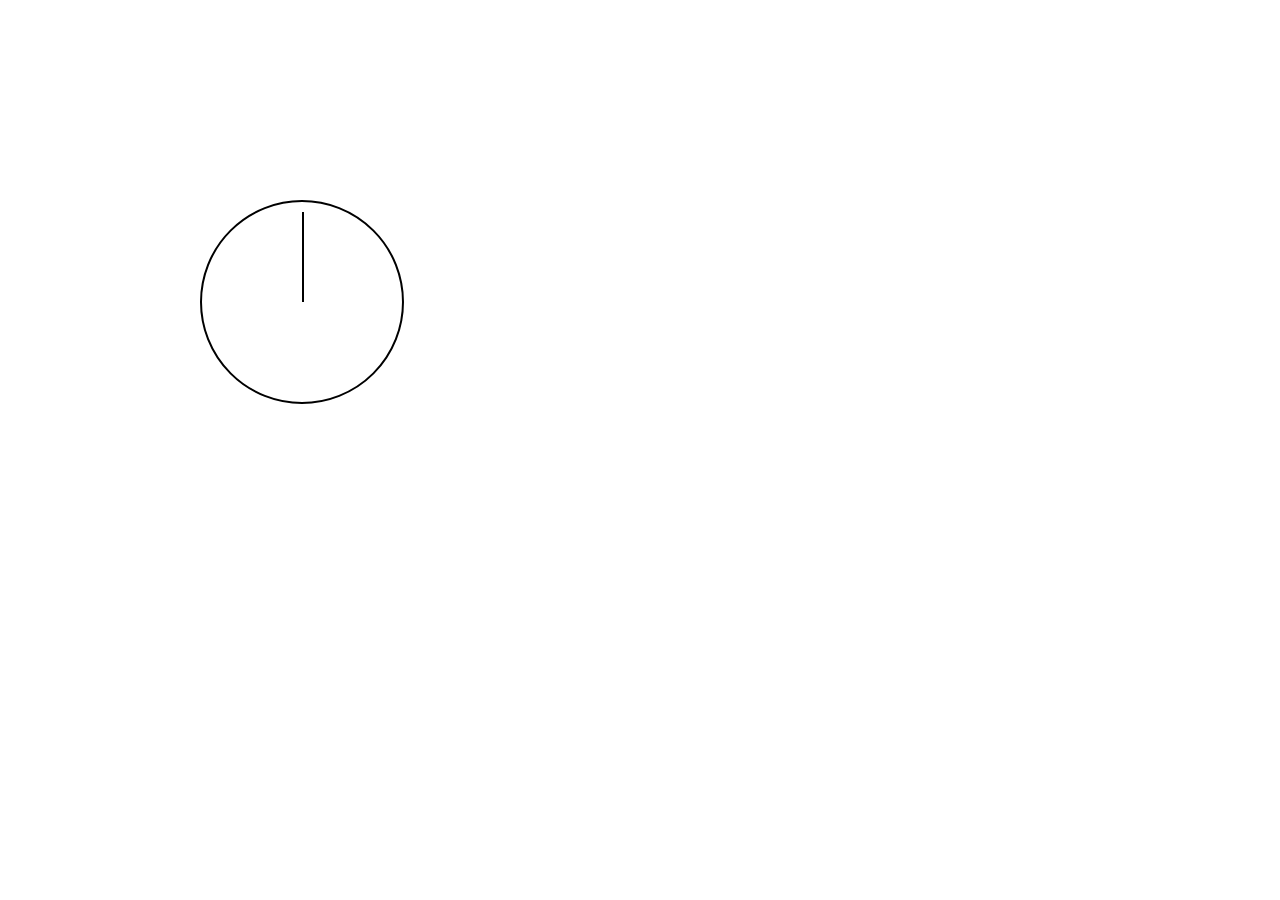
<file: index.html>
<!DOCTYPE html>
<html lang="en">
<head>
    <meta charset="UTF-8">
    <meta http-equiv="X-UA-Compatible" content="IE=edge">
    <meta name="viewport" content="width=device-width, initial-scale=1.0">
    <title>Document</title>
    <link rel="stylesheet" href="style2.css">
</head>
<body>
    <div id="total">
        <div id="cor"><div id="don"></div></div>
    </div>
</body>
</html>
</file>
<file: style2.css>
*{
    margin: 0;
    padding: 0;
}

#cor{
    margin-top: 200px;
    margin-left: 200px;
    width: 200px;
    height: 200px;
    border-radius: 200px;
    border: 2px solid;
    transition:4s;
    transform-origin: right bottom;
}
#don{
    width: 2px;
    height: 90px;
    background-color: black;
    position: relative;
    left:100px;
    top: 10px;
    transition: 30s;

}
#cor:hover #don{
    transform: rotate(360deg);
}
</file>
